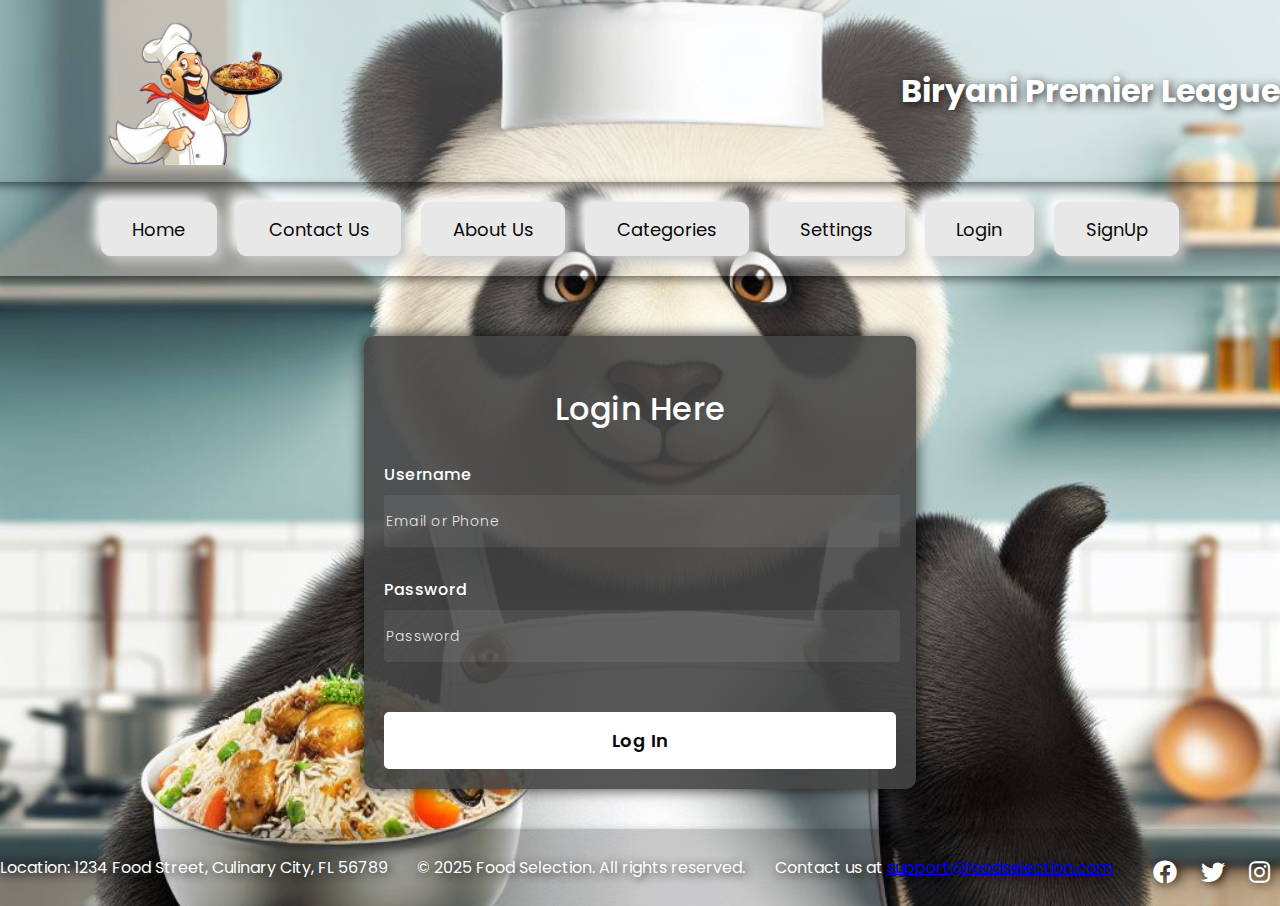
<file: index.html>
<!DOCTYPE html>
<html lang="en">
<head>
    <meta charset="UTF-8">
    <meta name="viewport" content="width=device-width, initial-scale=1.0">
    <title>Biryani Premier League</title>
    <link rel="stylesheet" href="./css/style.css">
    <link rel="stylesheet" href="https://cdnjs.cloudflare.com/ajax/libs/font-awesome/6.0.0/css/all.min.css">

</head>
<body>
    <header>
        <div class="logo">
            <img src="./Image/chef_biryani_logo.png" class="logo" alt="Chef Holding Biryani">
        </div>
        <h1 class="">Biryani Premier League</h1>
    </header>
    <div class="menu-bar">
        <ul>
            <li><a href="index.html">Home</a></li>
            <li><a href="contactus.html">Contact Us</a></li>
            <li><a href="#">About Us</a></li>
            <li><a href="#">Categories</a></li>
            <li><a href="#">Settings</a></li>
            <li><a href="login.html">Login</a></li>
            <li><a href="signup.html">SignUp</a></li>
        </ul>
        
    </div>
    <div class="container">
        <main>
            <section class="login" >
                <form>
                    <h3>Login Here</h3>
            
                    <label for="username">Username</label>
                    <input type="text" placeholder="Email or Phone" id="username">
            
                    <label for="password">Password</label>
                    <input type="password" placeholder="Password" id="password">
            
                    <button>Log In</button>
                    
                </form>
            </section>
           
        </main>
        
    </div>
    <footer>
        <p>Location: 1234 Food Street, Culinary City, FL 56789</p>
        <p>&copy; 2025 Food Selection. All rights reserved.</p>
        <p>Contact us at <a href="mailto:support@foodselection.com">support@foodselection.com</a></p>
        <div class="social-icons">
            <a href="https://facebook.com" target="_blank"><i class="fa-brands fa-facebook"></i></a>
            <a href="https://twitter.com" target="_blank"><i class="fa-brands fa-twitter"></i></a>
            <a href="https://instagram.com" target="_blank"><i class="fa-brands fa-instagram"></i></a>
        </div>
    </footer>
</body>
</html>
</file>
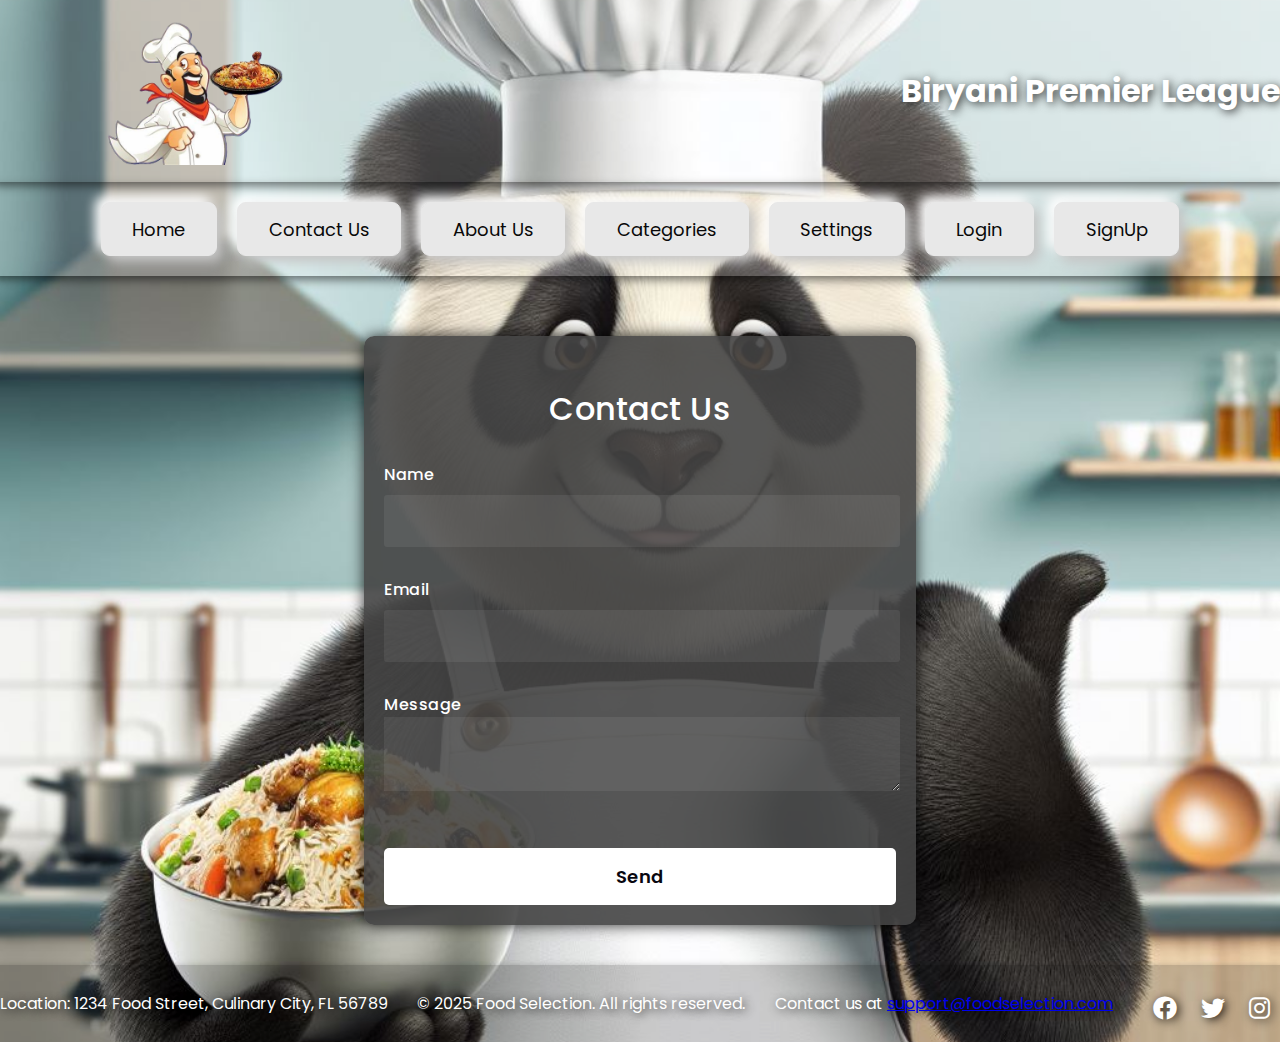
<file: contactus.html>
<!DOCTYPE html>
<html lang="en">
<head>
    <meta charset="UTF-8">
    <meta name="viewport" content="width=device-width, initial-scale=1.0">
    <title>Biryani Premier League</title>
    <link rel="stylesheet" href="./css/style.css">
    <link rel="stylesheet" href="https://cdnjs.cloudflare.com/ajax/libs/font-awesome/6.0.0/css/all.min.css">

</head>
<body>
    <header>
        <div class="logo">
            <img src="./Image/chef_biryani_logo.png" class="logo" alt="Chef Holding Biryani">
        </div>
        <h1 class="">Biryani Premier League</h1>
    </header>
    <div class="menu-bar">
        <ul>
            <li><a href="index.html">Home</a></li>
            <li><a href="contactus.html">Contact Us</a></li>
            <li><a href="#">About Us</a></li>
            <li><a href="#">Categories</a></li>
            <li><a href="#">Settings</a></li>
            <li><a href="login.html">Login</a></li>
            <li><a href="signup.html">SignUp</a></li>
        </ul>
        
    </div>
    <div class="container">
        <main>
            <section class="login" >
                <form>
                    <h3>Contact Us</h3>
            
                    <label for="name">Name</label>
                    <input type="text" id="name">
                    <span id="name-error" class="text-danger error-message"></span>

                    <label for="email">Email</label>
                    <input type="email" id="email">
                    <span id="email-error" class="text-danger error-message"></span>

                    <label for="message">Message</label>
                    <textarea name="message" id="message"></textarea>
                    <span id="message-error" class="text-danger error-message"></span>


                    <button>Send</button>
                    
                </form>
            </section>
           
        </main>
        
    </div>
    <footer>
        <p>Location: 1234 Food Street, Culinary City, FL 56789</p>
        <p>&copy; 2025 Food Selection. All rights reserved.</p>
        <p>Contact us at <a href="mailto:support@foodselection.com">support@foodselection.com</a></p>
        <div class="social-icons">
            <a href="https://facebook.com" target="_blank"><i class="fa-brands fa-facebook"></i></a>
            <a href="https://twitter.com" target="_blank"><i class="fa-brands fa-twitter"></i></a>
            <a href="https://instagram.com" target="_blank"><i class="fa-brands fa-instagram"></i></a>
        </div>
    </footer>
</body>
</html>
<script>
    document.querySelector("form").addEventListener("submit", function(event) {
    event.preventDefault(); // Prevent form submission
    
    let name = document.getElementById("name");
    let email = document.getElementById("email");
    let message = document.querySelector("textarea[name='message']");
    
    let nameError = document.getElementById("name-error");
    let emailError = document.getElementById("email-error");
    let messageError = document.getElementById("message-error");
    
    nameError.textContent = "";
    emailError.textContent = "";
    messageError.textContent = "";
    
    let isValid = true;
    
    if (name.value.trim() === "") {
        nameError.textContent = "Please enter your name.";
        isValid = false;
    }
    
    if (email.value.trim() === "") {
        emailError.textContent = "Please enter your email.";
        isValid = false;
    } else if (!validateEmail(email.value.trim())) {
        emailError.textContent = "Please enter a valid email address.";
        isValid = false;
    }
    
    if (message.value.trim() === "") {
        messageError.textContent = "Please enter your message.";
        isValid = false;
    }
    
    if (isValid) {
        alert("Form submitted successfully!");
        this.submit(); // Submit the form if all validations pass
    }
});

function validateEmail(email) {
    let re = /^[^\s@]+@[^\s@]+\.[^\s@]+$/;
    return re.test(email);
}

</script>
</file>
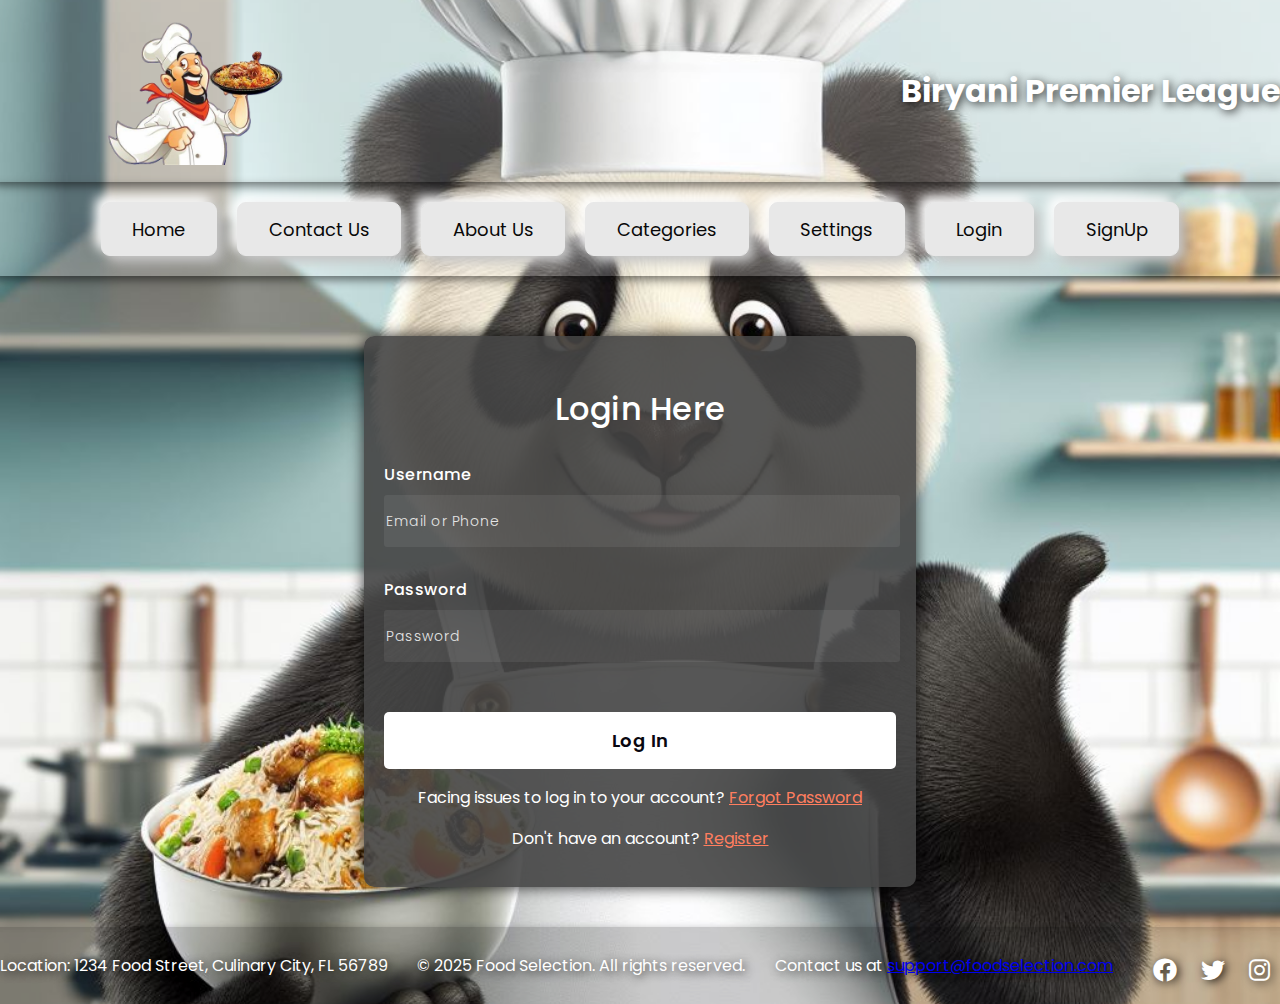
<file: login.html>
<!DOCTYPE html>
<html lang="en">
<head>
    <meta charset="UTF-8">
    <meta name="viewport" content="width=device-width, initial-scale=1.0">
    <title>Biryani Premier League</title>
    <link rel="stylesheet" href="./css/style.css">
    <link rel="stylesheet" href="https://cdnjs.cloudflare.com/ajax/libs/font-awesome/6.0.0/css/all.min.css">

</head>
<body>
    <header>
        <div class="logo">
            <img src="./Image/chef_biryani_logo.png" class="logo" alt="Chef Holding Biryani">
        </div>
        <h1 class="">Biryani Premier League</h1>
    </header>
    <div class="menu-bar">
        <ul>
            <li><a href="index.html">Home</a></li>
            <li><a href="contactus.html">Contact Us</a></li>
            <li><a href="#">About Us</a></li>
            <li><a href="#">Categories</a></li>
            <li><a href="#">Settings</a></li>
            <li><a href="login.html">Login</a></li>
            <li><a href="signup.html">SignUp</a></li>
        </ul>
        
    </div>
    <div class="container">
        <main>
            <section class="login" >
                <form>
                    <h3>Login Here</h3>
            
                    <label for="username">Username</label>
                    <input type="text" placeholder="Email or Phone" id="username">
            
                    <label for="password">Password</label>
                    <input type="password" placeholder="Password" id="password">
            
                    <button>Log In</button>
                    
                </form>
                <p class="l-con">Facing issues to log in to your account? <a href="#">Forgot Password</a></p> 
                <p class="l-con">Don't have an account? <a href="signup.html">Register</a></p> 
            </section>
           
        </main>
        
    </div>
    <footer>
        <p>Location: 1234 Food Street, Culinary City, FL 56789</p>
        <p>&copy; 2025 Food Selection. All rights reserved.</p>
        <p>Contact us at <a href="mailto:support@foodselection.com">support@foodselection.com</a></p>
        <div class="social-icons">
            <a href="https://facebook.com" target="_blank"><i class="fa-brands fa-facebook"></i></a>
            <a href="https://twitter.com" target="_blank"><i class="fa-brands fa-twitter"></i></a>
            <a href="https://instagram.com" target="_blank"><i class="fa-brands fa-instagram"></i></a>
        </div>
    </footer>
</body>
</html>
</file>
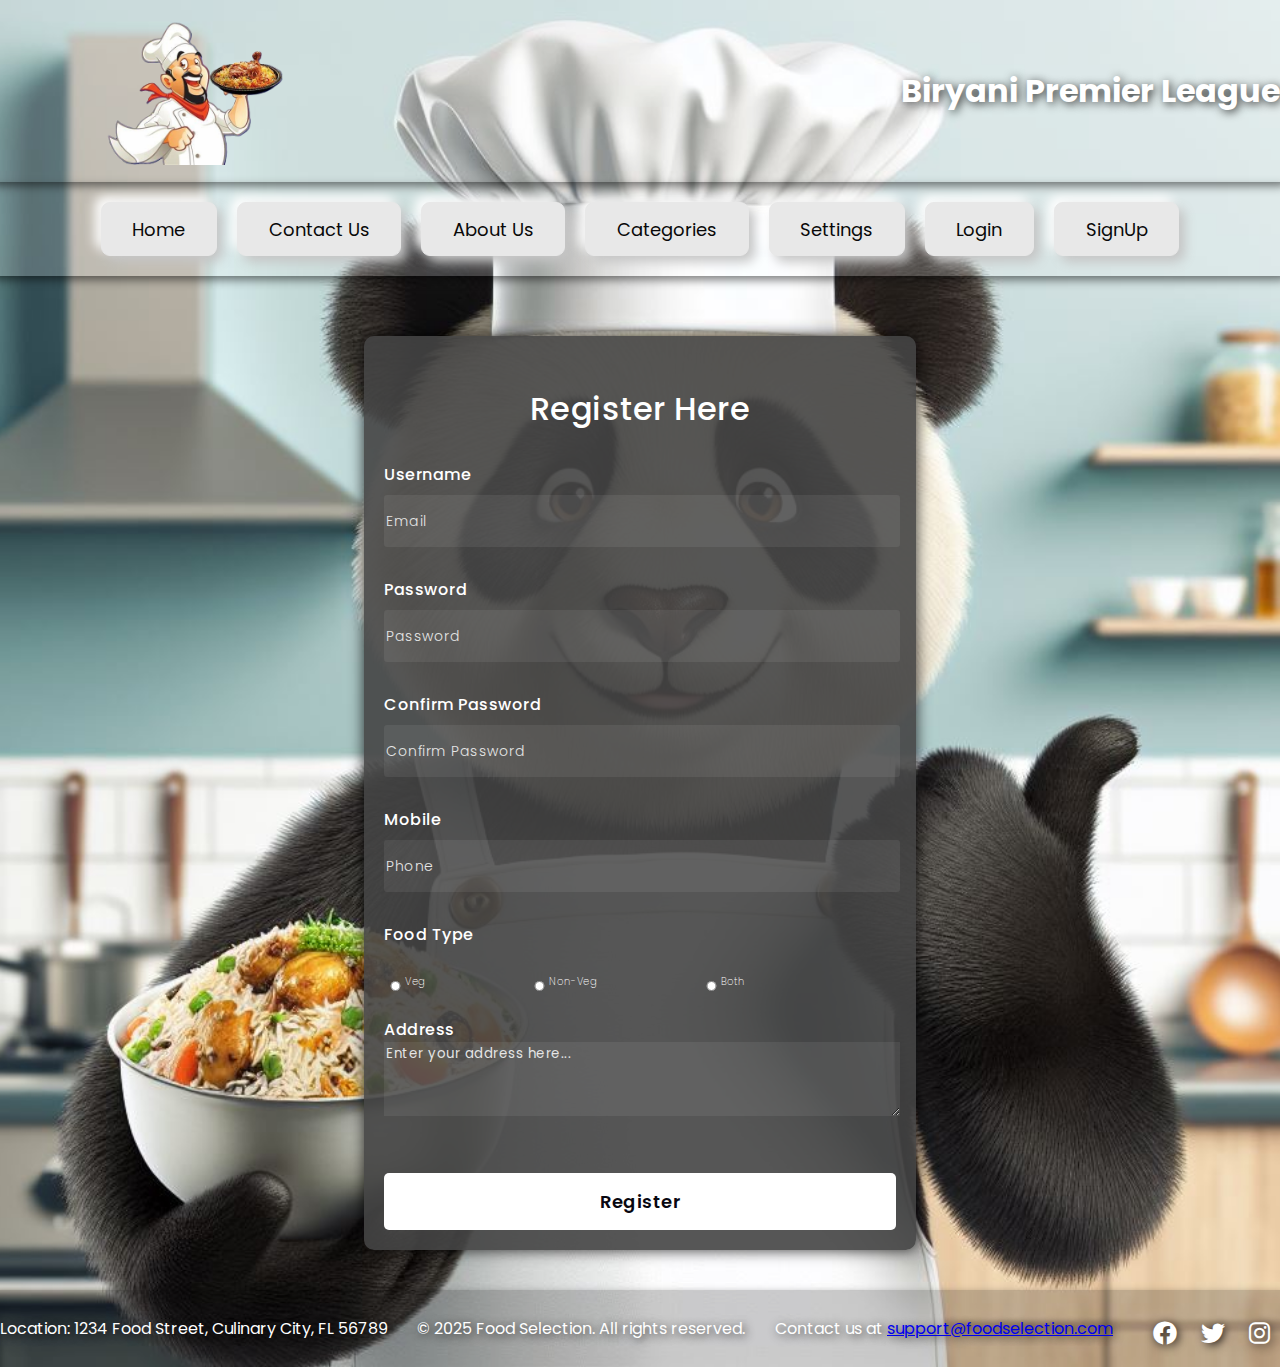
<file: signup.html>
<!DOCTYPE html>
<html lang="en">
<head>
    <meta charset="UTF-8">
    <meta name="viewport" content="width=device-width, initial-scale=1.0">
    <title>Biryani Premier League</title>
    <link rel="stylesheet" href="./css/style.css">
    <link rel="stylesheet" href="https://cdnjs.cloudflare.com/ajax/libs/font-awesome/6.0.0/css/all.min.css">

</head>
<body>
    <header>
        <div class="logo">
            <img src="./Image/chef_biryani_logo.png" class="logo" alt="Chef Holding Biryani">
        </div>
        <h1 class="">Biryani Premier League</h1>
    </header>
    <div class="menu-bar">
        <ul>
            <li><a href="index.html">Home</a></li>
            <li><a href="contactus.html">Contact Us</a></li>
            <li><a href="#">About Us</a></li>
            <li><a href="#">Categories</a></li>
            <li><a href="#">Settings</a></li>
            <li><a href="login.html">Login</a></li>
            <li><a href="signup.html">SignUp</a></li>
        </ul>
        
    </div>
    <div class="container">
        <main>
            
            <section class="signup" id="signup">
                <form>
                    <h3>Register Here</h3>
            
                    <label for="username">Username</label>
                    <input type="text" placeholder="Email" id="username">
            
                    <label for="password">Password</label>
                    <input type="password" placeholder="Password" id="password">

                    <label for="password">Confirm Password</label>
                    <input type="password" placeholder="Confirm Password" id="confirmPassword">
            
                    <label for="phone">Mobile</label>
                    <input type="text" placeholder="Phone" id="phone">

                    <label for="food-type">Food Type</label>
                    <div class="radio-inputs">
                        <label class="radio-btn"><input type="radio" name="foodType" value="veg" class="radio-btn"> Veg</label>
                        <label class="radio-btn"><input type="radio" name="foodType" value="nonveg" class="radio-btn"> Non-Veg</label>
                        <label class="radio-btn"><input type="radio" name="foodType" value="both" class="radio-btn"> Both</label>
                    </div>
                    
                    <label for="address">Address</label>
                    <textarea name="address" placeholder="Enter your address here..."></textarea>

                    <button>Register</button>
                    
                </form>
            </section>
        </main>
        
    </div>
    <footer>
        <p>Location: 1234 Food Street, Culinary City, FL 56789</p>
        <p>&copy; 2025 Food Selection. All rights reserved.</p>
        <p>Contact us at <a href="mailto:support@foodselection.com">support@foodselection.com</a></p>
        <div class="social-icons">
            <a href="https://facebook.com" target="_blank"><i class="fa-brands fa-facebook"></i></a>
            <a href="https://twitter.com" target="_blank"><i class="fa-brands fa-twitter"></i></a>
            <a href="https://instagram.com" target="_blank"><i class="fa-brands fa-instagram"></i></a>
        </div>
    </footer>
</body>
</html>
</file>
<file: css/style.css>
@import url('https://fonts.googleapis.com/css2?family=Poppins:wght@300;400;600&display=swap');

body {
    font-family: 'Poppins', sans-serif;
    margin: 0;
    padding: 0;
    background: url('../Image/biryani_background.png') no-repeat center center/cover;
    display: flex;
    flex-direction: column;
    align-items: center;
    opacity: 1;
}
.logo{
    width: 200px;
    margin-left: 50px;

}
.menu-bar {
    display: flex;
    justify-content: center;
    background: rgba(255, 255, 255, 0.2);
    padding: 10px;
    border-radius: 10px;
    width: 100%;
    box-shadow: 0px 4px 10px rgba(0, 0, 0, 0.5);
}
.menu-bar button {
    background: white;
    color: #ff7e5f;
    border: none;
    padding: 10px 20px;
    margin: 0 10px;
    border-radius: 5px;
    cursor: pointer;
    font-weight: bold;
    transition: 0.3s;
}
.menu-bar button:hover {
    background: #ffd700;
    color: #333;
}
.container {
    width: 80%;
    padding: 20px;
    height: auto;
}
header {
    display: flex;
    align-items: center;
    justify-content: space-between;
    padding: 10px;
    background: rgba(255, 255, 255, 0.2);
    color: white;
    border-radius: 10px;
    box-shadow: 0px 4px 10px rgba(0, 0, 0, 0.5);
    width: 100%;
    position: relative;
}
header h1, .logo img, footer {
    text-shadow: 2px 2px 10px rgba(0, 0, 0, 0.8);
}
main {
    display: flex;
    justify-content: center;
    align-items: center;
    flex-direction: column;
    margin-top: 40px;
}
section {
    width: 50%;
    padding: 20px;
    border-radius: 10px;
    background: rgba(68, 68, 68, 0.9);
    box-shadow: 0px 0px 15px rgba(0, 0, 0, 0.8);
    transition: 0.5s;
    margin-bottom: 20px;
}
.social-icons {
    margin-top: 10px;
}
.social-icons a {
    display: inline-block;
    margin: 0 10px;
    color: white;
    font-size: 24px;
    text-decoration: none;
}
.social-icons a:hover{
    color: #ff7e5f;
}
/* Reset default list styles */
ul {
list-style: none;
margin: 0;
padding: 0;
display: flex;
color: #090909;

}

/* Style for menu items */
li {
margin: 0;
padding: 10px;
}

/* Style for menu links */
li a {
display: block;
padding: 12px 20px;
text-decoration: none;
color: white;
font-size: 16px;
transition: background 0.3s ease;
color: #090909;
padding: 0.7em 1.7em;
font-size: 18px;
border-radius: 0.5em;
background: #e8e8e8;
cursor: pointer;
border: 1px solid #e8e8e8;
transition: all 0.3s;
box-shadow: 6px 6px 12px #c5c5c5, -6px -6px 12px #ffffff;
}

/* Hover effect */
li a:hover {
background-color: #efeaea; /* Darker shade on hover */
color: #ff7e5f;
}

/* Active item style */
li a.active {
background-color: #007bff;
}
footer{
    position: relative;
    bottom: 0;
    top: 100;
    display: flex;
    align-items: center;
    justify-content: space-between;
    padding: 10px;
    background: rgba(0, 0, 0, 0.2);
    color: white;
    border-radius: 10px;
    box-shadow: 0px 4px 10px rgba(0, 0, 0, 0.5);
    width: 100%;
}

form *{
    font-family: 'Poppins',sans-serif;
    color: #ffffff;
    letter-spacing: 0.5px;
    outline: none;
    border: none;
    background-color:  0px 4px 10px rgba(170, 28, 28, 0.5);
    align-items: center;
}
form h3{
    font-size: 32px;
    font-weight: 500;
    line-height: 42px;
    text-align: center;
}

label{
    display: block;
    margin-top: 30px;
    font-size: 16px;
    font-weight: 500;
}
input{
    display: block;
    height: 50px;
    width: 100%;
    background-color: rgba(255,255,255,0.07);
    border-radius: 3px;
    
    margin-top: 8px;
    font-size: 14px;
    font-weight: 300;
}
::placeholder{
    color: #e5e5e5;
}
button{
    margin-top: 50px;
    width: 100%;
    background-color: #ffffff;
    color: #080710;
    padding: 15px 0;
    font-size: 18px;
    font-weight: 600;
    border-radius: 5px;
    cursor: pointer;
}
button:hover{
    color: #f7f5f5;
    background-color:#ff7e5f;;
}
.radio-inputs{
    display: flex;
    align-items: center;
    gap: 20%;
}
.radio-btn{
    font-size: 10px !important;
    font-weight: 200 !important;
    height: 10px;
    padding: 0;
    display: flex;
    width: auto;
}
textarea{
    width: 100%;
    height: 70px;
    background-color: rgba(255,255,255,0.07);
}
.l-con{
    color: #ffffff;
    font-size: 16px;
    text-align: center;
}
.l-con a{
    color: #ff7e5f;
}
.l-con a:hover{
    color: #16a1a1;
}
.text-danger{
    color: red;
    font-size: 18px;;
}
</file>
